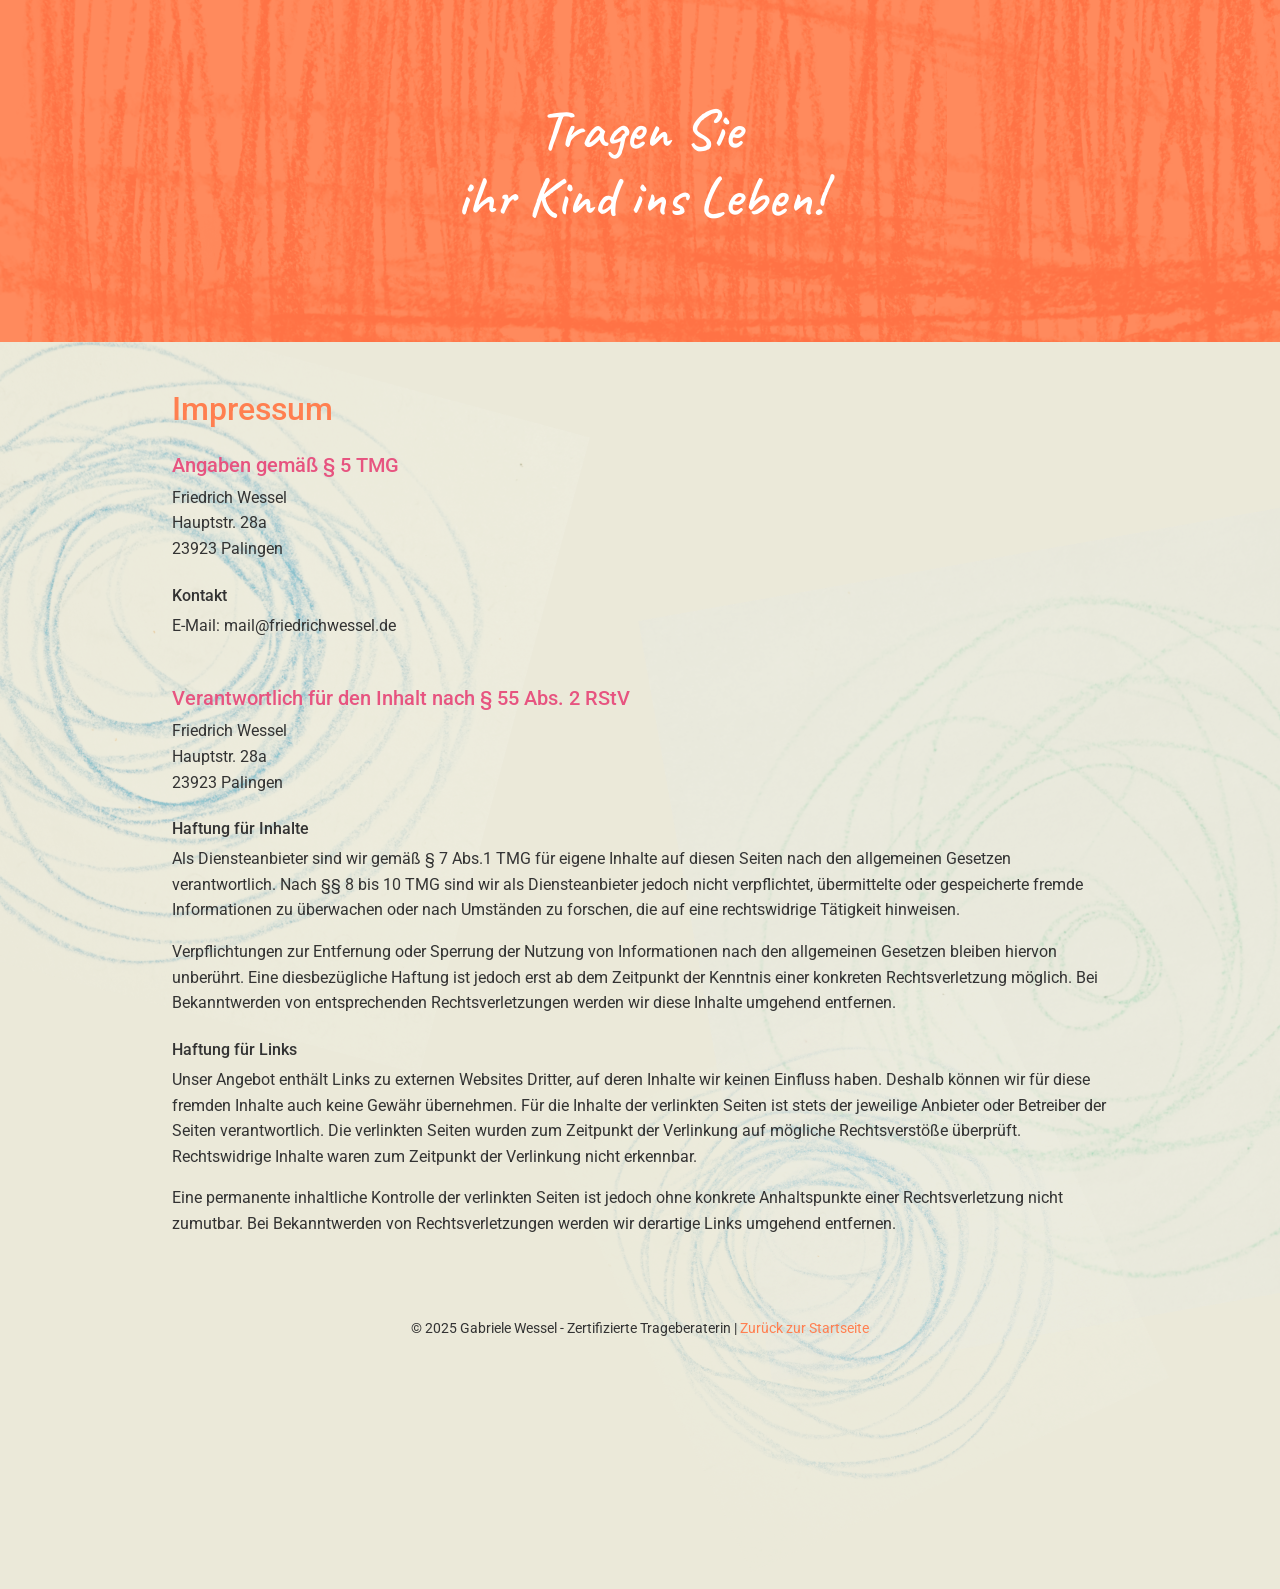
<file: src/impressum.html>
<!DOCTYPE html>
<html lang="de">
<head>
  <meta charset="UTF-8">
  <meta name="viewport" content="width=device-width, initial-scale=1.0">
  <title>Impressum - Gabriele Wessel</title>
  <!-- Bootstrap CSS -->
  <link href="https://cdn.jsdelivr.net/npm/bootstrap@5.3.0/dist/css/bootstrap.min.css" rel="stylesheet">
  <!-- Custom CSS -->
  <link rel="stylesheet" href="styles.css">
  <!-- Google Fonts -->
  <link rel="preconnect" href="https://fonts.googleapis.com">
  <link rel="preconnect" href="https://fonts.gstatic.com" crossorigin>
  <link href="https://fonts.googleapis.com/css2?family=Caveat:wght@400;500;600&family=Roboto:wght@300;400;500&display=swap" rel="stylesheet">
</head>
<body>
  <div class="container-fluid p-0 position-relative">
    <!-- Background Swirl Elements -->
    <div class="bg-swirl bg-swirl-1"></div>
    <div class="bg-swirl bg-swirl-2"></div>
    <div class="bg-swirl bg-swirl-4"></div>
    
    <!-- Orange Header Section - Clickable to return to main page -->
    <a href="index.html" class="text-decoration-none">
      <section id="hero" class="section-orange">
        <div class="swirl-top-right"></div>
        <div class="container text-center text-white py-5">
          <h1 class="handwritten-heading display-4">Tragen Sie<br>ihr Kind ins Leben!</h1>
        </div>
      </section>
    </a>

    <!-- Impressum Content -->
    <section id="impressum" class="section-white">
      <div class="container py-5">
        <h2 class="text-primary mb-4">Impressum</h2>
        
        <!-- Section 1: Provider Information -->
        <div class="mb-5">
          <h3 class="h5 text-accent">Angaben gemäß § 5 TMG</h3>
          <p>
            Friedrich Wessel<br>
            Hauptstr. 28a<br>
            23923 Palingen
          </p>
          
          <h4 class="h6 mt-4">Kontakt</h4>
          <p>
            E-Mail: mail@friedrichwessel.de
          </p>
        </div>
        
        <!-- Section 2: Legal Information -->
        <div>
          <h3 class="h5 text-accent">Verantwortlich für den Inhalt nach § 55 Abs. 2 RStV</h3>
          <p>
            Friedrich Wessel<br>
            Hauptstr. 28a<br>
            23923 Palingen
          </p>
          
          <h4 class="h6 mt-4">Haftung für Inhalte</h4>
          <p>
            Als Diensteanbieter sind wir gemäß § 7 Abs.1 TMG für eigene Inhalte auf diesen Seiten nach den allgemeinen Gesetzen verantwortlich. Nach §§ 8 bis 10 TMG sind wir als Diensteanbieter jedoch nicht verpflichtet, übermittelte oder gespeicherte fremde Informationen zu überwachen oder nach Umständen zu forschen, die auf eine rechtswidrige Tätigkeit hinweisen.
          </p>
          <p>
            Verpflichtungen zur Entfernung oder Sperrung der Nutzung von Informationen nach den allgemeinen Gesetzen bleiben hiervon unberührt. Eine diesbezügliche Haftung ist jedoch erst ab dem Zeitpunkt der Kenntnis einer konkreten Rechtsverletzung möglich. Bei Bekanntwerden von entsprechenden Rechtsverletzungen werden wir diese Inhalte umgehend entfernen.
          </p>
          
          <h4 class="h6 mt-4">Haftung für Links</h4>
          <p>
            Unser Angebot enthält Links zu externen Websites Dritter, auf deren Inhalte wir keinen Einfluss haben. Deshalb können wir für diese fremden Inhalte auch keine Gewähr übernehmen. Für die Inhalte der verlinkten Seiten ist stets der jeweilige Anbieter oder Betreiber der Seiten verantwortlich. Die verlinkten Seiten wurden zum Zeitpunkt der Verlinkung auf mögliche Rechtsverstöße überprüft. Rechtswidrige Inhalte waren zum Zeitpunkt der Verlinkung nicht erkennbar.
          </p>
          <p>
            Eine permanente inhaltliche Kontrolle der verlinkten Seiten ist jedoch ohne konkrete Anhaltspunkte einer Rechtsverletzung nicht zumutbar. Bei Bekanntwerden von Rechtsverletzungen werden wir derartige Links umgehend entfernen.
          </p>
        </div>
      </div>
    </section>

    <!-- Footer -->
    <footer class="section-white">
      <div class="container py-3">
        <div class="row">
          <div class="col-12 text-center">
            <p class="small">&copy; 2025 Gabriele Wessel - Zertifizierte Trageberaterin | <a href="index.html">Zurück zur Startseite</a></p>
          </div>
        </div>
      </div>
    </footer>
  </div>

  <!-- Bootstrap JS Bundle with Popper -->
  <script src="https://cdn.jsdelivr.net/npm/bootstrap@5.3.0/dist/js/bootstrap.bundle.min.js"></script>
  <!-- Custom Script -->
  <script src="script.js"></script>
</body>
</html>
</file>
<file: src/styles.css>
/* General Styles */
:root {
  --orange: #ff7f50;
  --green: #C5D9A5;
  --pink: #E75480;
  --rose: #FF5A79;
  --light-orange: #fcbb70;
  --text-dark: #333333;
  --text-light: #FFFFFF;
  --off-white: #f1efe1;
  --body-bg: #ebe9d9
}

body {
  font-family: 'Roboto', sans-serif;
  color: var(--text-dark);
  line-height: 1.6;
  background-color: var(--body-bg);
  position: relative;
  overflow-x: hidden; /* Prevent horizontal scrolling from background elements */
}

/* Background Swirl Elements */
.bg-swirl {
  position: absolute;
  background-repeat: no-repeat;
  background-size: contain;
  z-index: -20;
  pointer-events: none; /* Allow clicking through the swirls */
  opacity: 0.4;
}

.bg-swirl-1 {
  top: 25%;
  left: -10%;
  width: 50%;
  height: 50%;
  background-image: url('../sources/design_sources/kringel_5.png');
  transform: rotate(15deg);
}

.bg-swirl-2 {
  top: 40%;
  right: -15%;
  width: 60%;
  height: 60%;
  background-image: url('../sources/design_sources/kringel_7.png');
  transform: rotate(-10deg);
  opacity: 0.3;
}

.bg-swirl-3 {
  bottom: 10%;
  left: -5%;
  width: 40%;
  height: 40%;
  background-image: url('../sources/design_sources/kringel_8.png');
  transform: rotate(5deg);
}

.bg-swirl-4 {
  top: 70%;
  right: 10%;
  width: 45%;
  height: 45%;
  background-image: url('../sources/design_sources/kringel_5.png');
  transform: rotate(-25deg) scale(0.8);
  opacity: 0.25;
}

/* Typography */
h1, h2, h3, h4, h5, h6 {
  margin-bottom: 1rem;
}

/* Links */
a {
  color: var(--orange);
  text-decoration: none;
}

a:hover {
  color: var(--light-orange);
  text-decoration: underline;
}

.handwritten-heading {
  font-family: 'Caveat', cursive;
  font-weight: 600;
  line-height: 1.2;
}

.text-primary {
  color: var(--orange) !important;
}

.image-box{
  padding-right: 0px !important
}
.text-accent {
  color: var(--pink);
}

.intro-container {
  padding-bottom: 0px !important;
}
.darkend-background-1 {
  background-color: #bab8a83c !important;
}

/* Section Styles */
.section-white {
  background-color: transparent; /* Changed from #FFFFFF to transparent to match body background */
  position: relative;
}

.section-orange {
  background-color: var(--orange);
  color: var(--text-light);
  position: relative;
}

.section-green {
  background-color: var(--green);
  position: relative;
}

.section-pink {
  background-color: var(--pink);
  color: var(--text-light);
  position: relative;
}

.section-rose {
  background-color: var(--rose);
  color: var(--text-light);
  position: relative;
}

/* Hero Section */
#hero {
  padding: 3rem 0;
}

#hero h1 {
  font-size: 2.5rem;
}

/* Custom Lists */
.custom-list {
  list-style: none;
  padding-left: 1.5rem;
}

.custom-list li {
  position: relative;
  margin-bottom: 0.75rem;
  padding-left: 0.5rem;
}

.custom-list li::before {
  content: "•";
  position: absolute;
  left: -1rem;
  color: currentColor;
}

/* Contact Info Section */
.contact-details p {
  margin-bottom: 0.25rem;
}

.certification {
  font-style: italic;
  margin-bottom: 1.5rem;
}

/* Contact Swirl Background */
.contact-swirl-bg {
  position: absolute;
  top: -250%;
  left: -250%;
  width: 600%;
  height: 600%;
  background-image: url('../sources/design_sources/kringel_5.png');
  background-size: contain;
  background-repeat: no-repeat;
  background-position: center;
  opacity: 0.4;
  z-index: -10;
  pointer-events: none;
}

/* Ensure contact info text is readable over the swirl */
#contact-info .container {
  position: relative;
  z-index: 1;
}

/* Circular Background - Global */
.circular-background {
  position: absolute;
  top: 0;
  left: 0;
  width: 100%;
  height: 100%;
  background-image: url('../sources/design_sources/kringel_7.png');
  background-size: cover;
  background-repeat: no-repeat;
  background-position: center;
  opacity: 0.4;
  z-index: -10;
  mix-blend-mode: darken;
  pointer-events: none;
}

/* Green Box Background for Image */
.green-box-bg {
  position: absolute;
  top: -10px;
  right: 0;
  bottom: 0;
  left: 20%;
  background-color: var(--green);
  z-index: -1;
}

/* Decorative Box */
.decorative-box {
  position: absolute;
  top: 0;
  right: 0;
  bottom: 0;
  left: 0;
  border: 4px solid var(--green);
  border-radius: 8px;
  z-index: -1;
  box-shadow: 0 0 10px rgba(197, 217, 165, 0.5);
}

/* Add padding to content inside decorative boxes */
#natural-interaction .p-4 {
  position: relative;
  z-index: 1;
  margin: 10px;
  background-color: var(--off-white);
  border-radius: 5px;
}

/* Make columns in natural-interaction section have equal height and align text */
#natural-interaction .row {
  display: flex;
  flex-wrap: wrap;
}

#natural-interaction .col-12.col-md-6 {
  display: flex;
}

#natural-interaction .col-12.col-md-6 .p-4 {
  width: 100%;
  height: 100%;
  display: flex;
  flex-direction: column;
}

/* Align text to bottom in the right column */
#natural-interaction .col-12.col-md-6:nth-child(2) .p-4 {
  justify-content: flex-end;
}

/* Section Pink Content for Side-by-Side Layout */
.section-pink-content {
  background-color: var(--pink);
  border-radius: 5px;
  height: 100%;
}

/* Photo Styling */
.portrait {
  max-width: 100%;
  width: 100%;
  height: auto;
  margin: 0;
}

/* Responsive Adjustments */
@media (min-width: 768px) {
  /* Tablet and above */
  .container {
    max-width: 720px;
  }
  
  #hero h1 {
    font-size: 3.5rem;
  }
  
  /* Two-column layout for wider screens */
  .wide-layout {
    display: flex;
    flex-wrap: wrap;
  }
  
  .wide-layout .col-left,
  .wide-layout .col-right {
    flex: 1;
    min-width: 300px;
    padding: 2rem;
  }
}

@media (min-width: 992px) {
  /* Desktop */
  .container {
    max-width: 960px;
  }
  
  
  /* Enhanced desktop layout */
  .row-desktop {
    display: flex;
    align-items: center;
  }
  
  .col-desktop-left {
    flex: 1;
    padding-right: 2rem;
  }
  
  .col-desktop-right {
    flex: 1;
    padding-left: 2rem;
  }
}

/* Add additional swirl background elements */
.swirl-top-right {
  position: absolute;
  top: 0;
  left: 0;
  width: 100%;
  height: 100%;
  background-image: url('../sources/assets/krakel_kombi_sw.png');
  background-size: cover;
  background-repeat: no-repeat;
  background-position: center;
  z-index: 0;
  mix-blend-mode: soft-light;
  filter: contrast(0.2);
}

.swirl-bottom-left {
  position: absolute;
  top: 0;
  left: 0;
  width: 100%;
  height: 100%;
  background-image: url('../sources/design_sources/kringel_8.png');
  background-size: cover;
  background-repeat: no-repeat;
  background-position: center;
  opacity: 0.4;
  z-index: 0;
  mix-blend-mode: darken;
}

/* Mobile-specific adjustments to match flyer layout */
@media (max-width: 767px) {
  .section-orange,
  .section-green,
  .section-pink,
  .section-rose {
    padding: 2rem 1rem;
  }
  
  .container {
    padding-left: 1.5rem;
    padding-right: 1.5rem;
  }
  
  #hero {
    padding: 2.5rem 1rem;
  }
  
  #hero h1 {
    font-size: 2.2rem;
  }
  
  /* Force sections to appear in the same order as the flyer */
  body .container-fluid {
    display: flex;
    flex-direction: column;
  }
  
  /* Adjust spacing to match flyer */
  .section-white,
  .section-orange,
  .section-green,
  .section-pink,
  .section-rose {
    padding-top: 2rem;
    padding-bottom: 2rem;
  }
  
  /* Portrait image scaling for mobile */
  .portrait {
    max-height: 90vh;
    width: auto;
    margin: 0 auto;
    display: block;
  }
  
  /* Ensure correct order for stacked content */
  .order-1 {
    order: 1 !important;
  }
  
  .order-2 {
    order: 2 !important;
  }
  
  /* Adjust spacing for side-by-side sections on mobile */
  #features .col-12,
  #natural-interaction .col-12 {
    margin-bottom: 2rem;
  }
}
</file>
